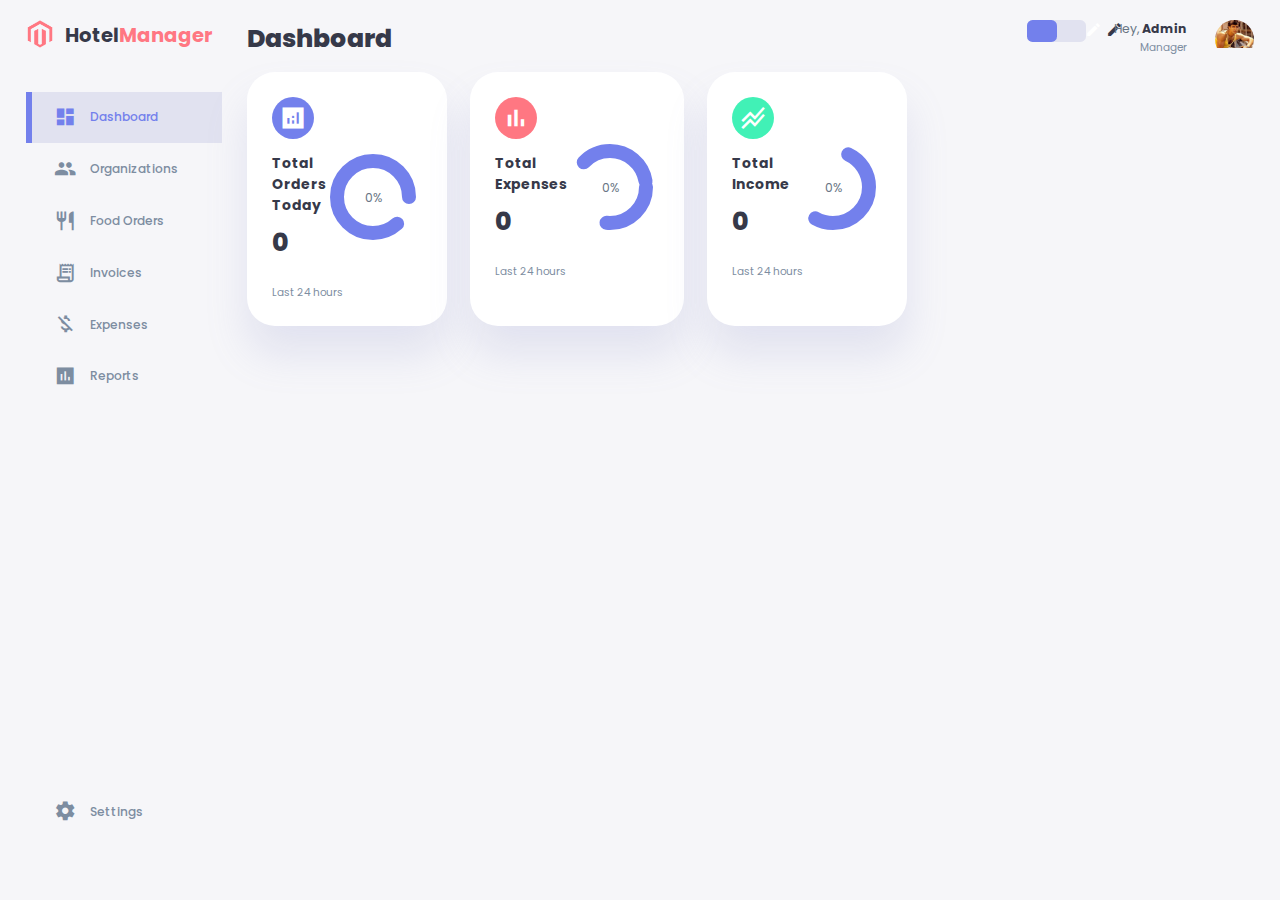
<file: index.html>
<!DOCTYPE html>
<html lang="en">
  <head>
    <meta charset="UTF-8" />
    <meta http-equiv="X-UA-Compatible" content="IE=edge" />
    <meta name="viewport" content="width=device-width, initial-scale=1.0" />
    <title>Hotel Expense Management Dashboard</title>
    <link href="https://fonts.googleapis.com/icon?family=Material+Icons+Sharp" rel="stylesheet" />
    <link rel="stylesheet" href="/asset/css/style.css" />
  </head>
  <body>
    <div class="container">
      <aside>
        <div class="top">
          <div class="logo">
            <img src="/asset/images/logo.png" alt="Logo" />
            <h2>Hotel<span class="danger">Manager</span></h2>
          </div>
          <div class="close" id="close-btn">
            <span class="material-icons-sharp"> close </span>
          </div>
        </div>

        <div class="sidebar">
          <a href="index.html" class="active">
            <span class="material-icons-sharp"> dashboard </span>
            <h3>Dashboard</h3>
          </a>
          <a href="organization.html">
            <span class="material-icons-sharp"> group </span>
            <h3>Organizations</h3>
          </a>
          <a href="food-order.html">
            <span class="material-icons-sharp"> restaurant </span>
            <h3>Food Orders</h3>
          </a>
          <a href="invoicing.html">
            <span class="material-icons-sharp"> receipt_long </span>
            <h3>Invoices</h3>
          </a>
          <a href="expense.html">
            <span class="material-icons-sharp"> money_off </span>
            <h3>Expenses</h3>
          </a>
          <a href="reports.html">
            <span class="material-icons-sharp"> assessment </span>
            <h3>Reports</h3>
          </a>
          <a href="profile.html">
            <span class="material-icons-sharp"> settings </span>
            <h3>Settings</h3>
          </a>
        </div>
      </aside>

      <main>
        <h1>Dashboard</h1>
        <div class="insights">
          <div class="sales">
            <span class="material-icons-sharp"> analytics </span>
            <div class="middle">
              <div class="left">
                <h3>Total Orders Today</h3>
                <h1 id="total-orders">0</h1>
              </div>
              <div class="progress">
                <svg>
                  <circle cx="38" cy="38" r="36"></circle>
                </svg>
                <div class="number">
                  <p id="total-revenue">0%</p>
                </div>
              </div>
            </div>
            <small class="text-muted"> Last 24 hours </small>
          </div>

          <div class="expenses">
            <span class="material-icons-sharp"> bar_chart </span>
            <div class="middle">
              <div class="left">
                <h3>Total Expenses</h3>
                <h1 id="total-expenses">0</h1>
              </div>
              <div class="progress">
                <svg>
                  <circle cx="38" cy="38" r="36"></circle>
                </svg>
                <div class="number">
                  <p id="expenses-percentage">0%</p>
                </div>
              </div>
            </div>
            <small class="text-muted"> Last 24 hours </small>
          </div>

          <div class="income">
            <span class="material-icons-sharp"> stacked_line_chart </span>
            <div class="middle">
              <div class="left">
                <h3>Total Income</h3>
                <h1 id="total-income">0</h1>
              </div>
              <div class="progress">
                <svg>
                  <circle cx="38" cy="38" r="36"></circle>
                </svg>
                <div class="number">
                  <p id="income-percentage">0%</p>
                </div>
              </div>
            </div>
            <small class="text-muted"> Last 24 hours </small>
          </div>
        </div>
      </main>

      <div class="right">
        <div class="top">
          <button id="menu-btn">
            <span class="material-icons-sharp"> menu </span>
          </button>
          <div class="theme-toggler">
            <span class="material-icons-sharp active"> light_mode </span>
            <span class="material-icons-sharp"> dark_mode </span>
          </div>
          <div class="profile">
            <div class="info">
              <p>Hey, <b>Admin</b></p>
              <small class="text-muted">Manager</small>
            </div>
            <div class="profile-photo">
              <img src="/asset/images/sallu-bhai.jpg" alt="Profile Picture" />
            </div>
          </div>
        </div>
      </div>
    </div>

    <script src="/asset/js/index.js"></script>
  </body>
</html>
</file>
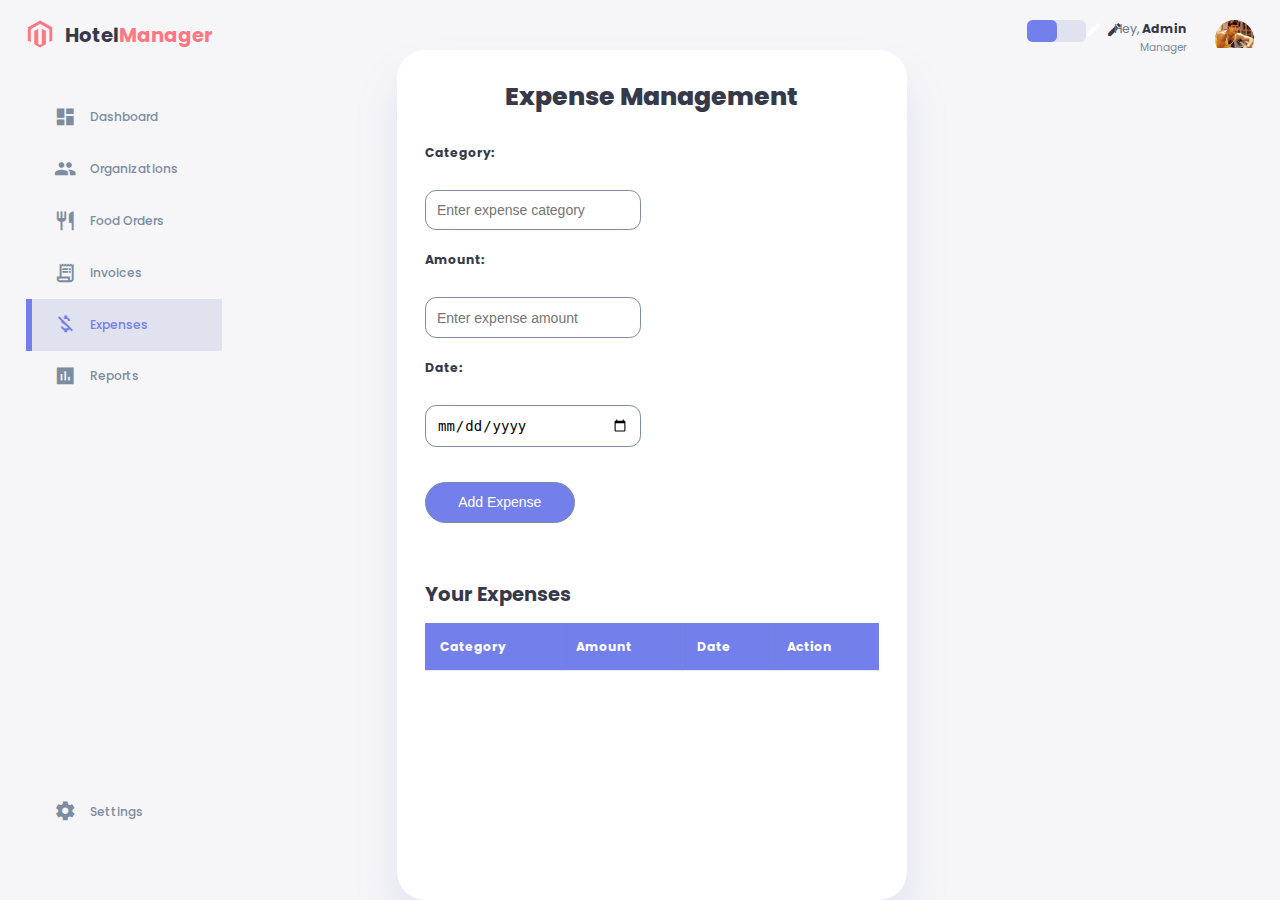
<file: expense.html>
<!DOCTYPE html>
  <html lang="en">
    <head>
      <meta charset="UTF-8" />
      <meta http-equiv="X-UA-Compatible" content="IE=edge" />
      <meta name="viewport" content="width=device-width, initial-scale=1.0" />
      <title>Expense Management</title>
      <link
        href="https://fonts.googleapis.com/icon?family=Material+Icons+Sharp"
        rel="stylesheet"
      />
      <link rel="stylesheet" href="/asset/css/style.css" />
      <link rel="stylesheet" href="/asset/css/expense.css" />
    </head>
    <body>
      <div class="container">
        <aside>
          <div class="top">
            <div class="logo">
              <img src="/asset/images/logo.png" alt="Logo" />
              <h2>Hotel<span class="danger">Manager</span></h2>
            </div>
            <div class="close" id="close-btn">
              <span class="material-icons-sharp">close</span>
            </div>
          </div>

          <div class="sidebar">
            <a href="index.html">
              <span class="material-icons-sharp">dashboard</span>
              <h3>Dashboard</h3>
            </a>
            <a href="organization.html">
              <span class="material-icons-sharp">group</span>
              <h3>Organizations</h3>
            </a>
            <a href="food-order.html">
              <span class="material-icons-sharp">restaurant</span>
              <h3>Food Orders</h3>
            </a>
            <a href="invoicing.html">
              <span class="material-icons-sharp">receipt_long</span>
              <h3>Invoices</h3>
            </a>
            <a href="expense.html" class="active">
              <span class="material-icons-sharp">money_off</span>
              <h3>Expenses</h3>
            </a>
            <a href="reports.html">
              <span class="material-icons-sharp">assessment</span>
              <h3>Reports</h3>
            </a>
            <a href="profile.html">
              <span class="material-icons-sharp">settings</span>
              <h3>Settings</h3>
            </a>
          </div>
        </aside>

        <main>
          <h1>Expense Management</h1>

          <!-- Expense Form -->
          <form id="expense-form">
            <label for="expense-category">Category:</label>
            <input
              type="text"
              id="expense-category"
              placeholder="Enter expense category"
              required
            />

            <label for="expense-amount">Amount:</label>
            <input
              type="number"
              id="expense-amount"
              placeholder="Enter expense amount"
              required
            />

            <label for="expense-date">Date:</label>
            <input type="date" id="expense-date" required />

            <button type="submit">Add Expense</button>
          </form>

          <!-- Section for Displaying Expenses -->
          <section id="expense-list">
            <h2>Your Expenses</h2>
            <table id="expenses-table">
              <thead>
                <tr>
                  <th>Category</th>
                  <th>Amount</th>
                  <th>Date</th>
                  <th>Action</th>
                </tr>
              </thead>
              <tbody></tbody>
            </table>
          </section>
        </main>

        <div class="right">
          <div class="top">
            <button id="menu-btn">
              <span class="material-icons-sharp">menu</span>
            </button>
            <div class="theme-toggler">
              <span class="material-icons-sharp active">light_mode</span>
              <span class="material-icons-sharp">dark_mode</span>
            </div>
            <div class="profile">
              <div class="info">
                <p>Hey, <b>Admin</b></p>
                <small class="text-muted">Manager</small>
              </div>
              <div class="profile-photo">
                <img src="/asset/images/sallu-bhai.jpg" alt="Profile Picture" />
              </div>
            </div>
          </div>
        </div>
      </div>

      <script src="/asset/js/expense.js"></script>
      <script src="/asset/js/index.js"></script>
    </body>
  </html>
</file>
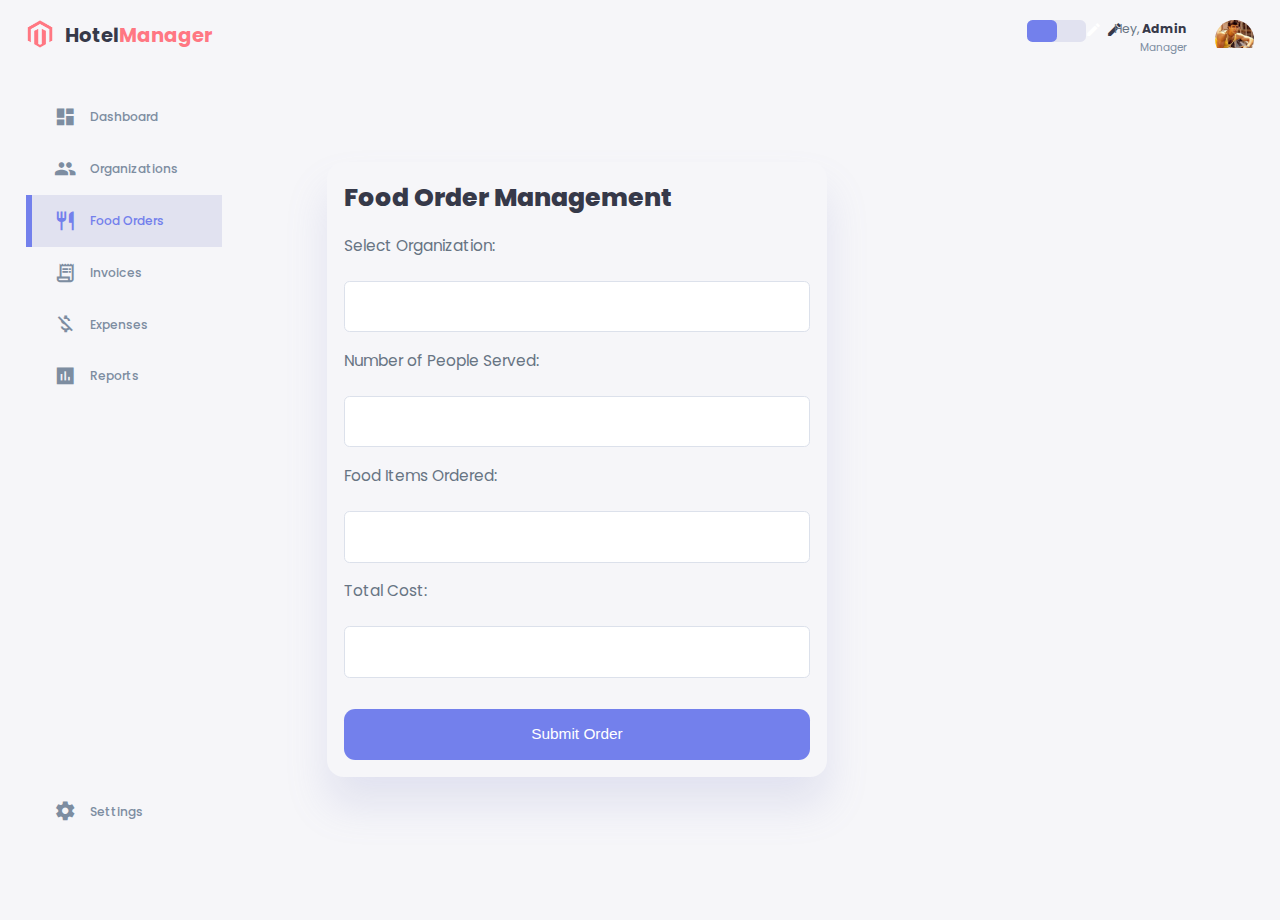
<file: food-order.html>
<!DOCTYPE html>
<html lang="en">
  <head>
    <meta charset="UTF-8" />
    <meta http-equiv="X-UA-Compatible" content="IE=edge" />
    <meta name="viewport" content="width=device-width, initial-scale=1.0" />
    <title>Food Order Management</title>
    <link href="https://fonts.googleapis.com/icon?family=Material+Icons+Sharp" rel="stylesheet" />
    <link rel="stylesheet" href="/asset/css/style.css" />
    <link rel="stylesheet" href="/asset/css/food-order.css">
  </head>
  <body>
    <div class="container">
      <aside>
        <div class="top">
          <div class="logo">
            <img src="/asset/images/logo.png" alt="Logo" />
            <h2>Hotel<span class="danger">Manager</span></h2>
          </div>
          <div class="close" id="close-btn">
            <span class="material-icons-sharp"> close </span>
          </div>
        </div>

        <div class="sidebar">
          <a href="index.html">
            <span class="material-icons-sharp"> dashboard </span>
            <h3>Dashboard</h3>
          </a>
          <a href="organization.html">
            <span class="material-icons-sharp"> group </span>
            <h3>Organizations</h3>
          </a>
          <a href="food-order.html" class="active">
            <span class="material-icons-sharp"> restaurant </span>
            <h3>Food Orders</h3>
          </a>
          <a href="invoicing.html">
            <span class="material-icons-sharp"> receipt_long </span>
            <h3>Invoices</h3>
          </a>
          <a href="expense.html">
            <span class="material-icons-sharp"> money_off </span>
            <h3>Expenses</h3>
          </a>
          <a href="reports.html">
            <span class="material-icons-sharp"> assessment </span>
            <h3>Reports</h3>
          </a>
          <a href="profile.html">
            <span class="material-icons-sharp"> settings </span>
            <h3>Settings</h3>
          </a>
        </div>
      </aside>

      <main>
        <form id="food-order-form" class="form-container">
          <h1>Food Order Management</h1>
          <label for="organization">Select Organization:</label>
          <select id="organization" required>
            <!-- Options will be populated here -->
          </select>
      
          <label for="people-served">Number of People Served:</label>
          <input type="number" id="people-served" required />
      
          <label for="food-items">Food Items Ordered:</label>
          <input type="text" id="food-items" required />
      
          <label for="total-cost">Total Cost:</label>
          <input type="number" id="total-cost" required />
      
          <button type="submit">Submit Order</button>
        </form>
      </main>
      
      

      <div class="right">
        <div class="top">
          <button id="menu-btn">
            <span class="material-icons-sharp"> menu </span>
          </button>
          <div class="theme-toggler">
            <span class="material-icons-sharp active"> light_mode </span>
            <span class="material-icons-sharp"> dark_mode </span>
          </div>
          <div class="profile">
            <div class="info">
              <p>Hey, <b>Admin</b></p>
              <small class="text-muted">Manager</small>
            </div>
            <div class="profile-photo">
              <img src="/asset/images/sallu-bhai.jpg" alt="Profile Picture" />
            </div>
          </div>
        </div>
      </div>
    </div>

    <script src="/asset/js/index.js"></script>
  </body>
</html>
</file>
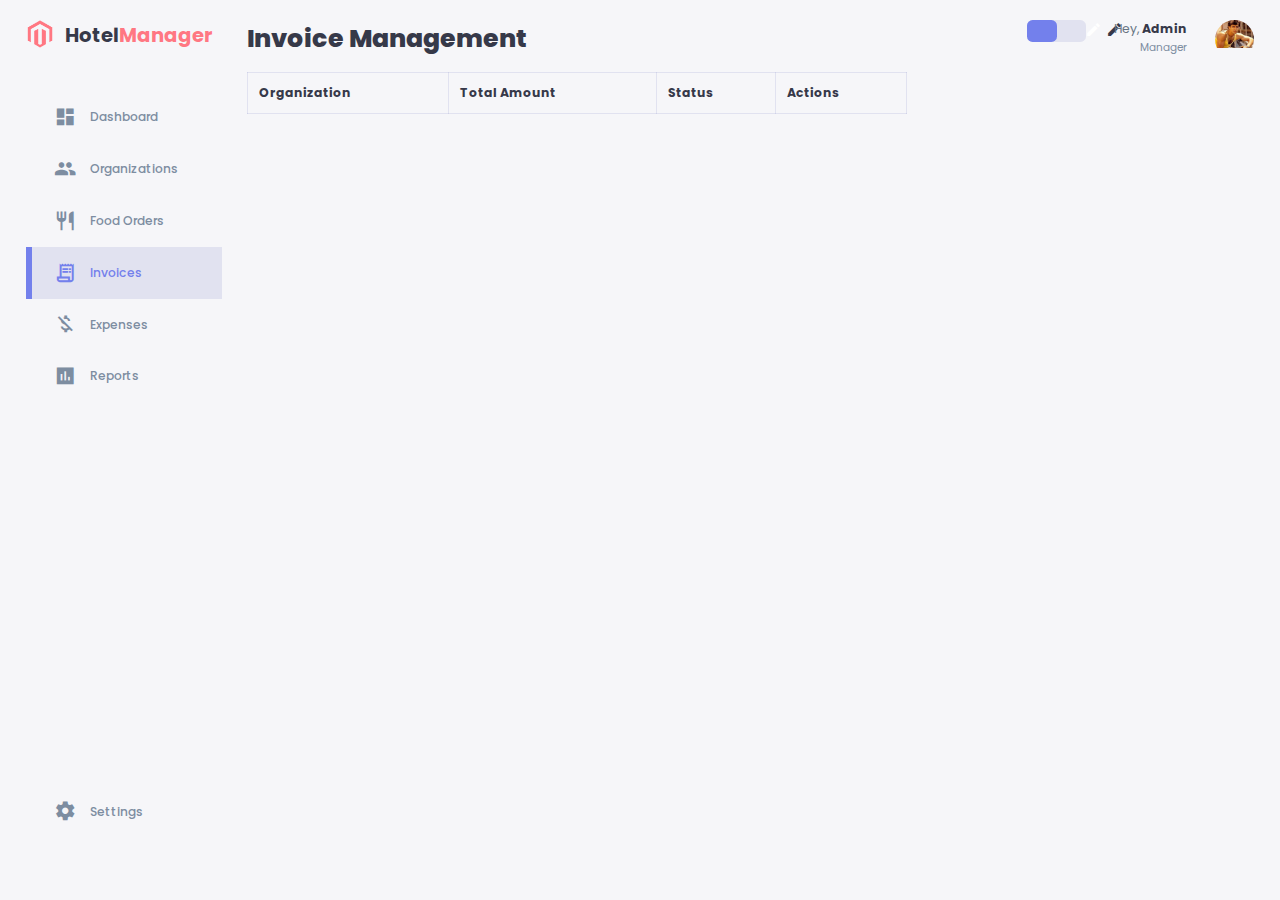
<file: invoicing.html>
<!DOCTYPE html>
<html lang="en">
  <head>
    <meta charset="UTF-8" />
    <meta http-equiv="X-UA-Compatible" content="IE=edge" />
    <meta name="viewport" content="width=device-width, initial-scale=1.0" />
    <title>Invoice Management</title>
    <link href="https://fonts.googleapis.com/icon?family=Material+Icons+Sharp" rel="stylesheet" />
    <link rel="stylesheet" href="/asset/css/style.css" />
  </head>
  <body>
    <div class="container">
      <aside>
        <div class="top">
          <div class="logo">
            <img src="/asset/images/logo.png" alt="Logo" />
            <h2>Hotel<span class="danger">Manager</span></h2>
          </div>
          <div class="close" id="close-btn">
            <span class="material-icons-sharp"> close </span>
          </div>
        </div>

        <div class="sidebar">
          <a href="index.html">
            <span class="material-icons-sharp"> dashboard </span>
            <h3>Dashboard</h3>
          </a>
          <a href="organization.html">
            <span class="material-icons-sharp"> group </span>
            <h3>Organizations</h3>
          </a>
          <a href="food-order.html">
            <span class="material-icons-sharp"> restaurant </span>
            <h3>Food Orders</h3>
          </a>
          <a href="invoicing.html" class="active">
            <span class="material-icons-sharp"> receipt_long </span>
            <h3>Invoices</h3>
          </a>
          <a href="expense.html">
            <span class="material-icons-sharp"> money_off </span>
            <h3>Expenses</h3>
          </a>
          <a href="reports.html">
            <span class="material-icons-sharp"> assessment </span>
            <h3>Reports</h3>
          </a>
          <a href="profile.html">
            <span class="material-icons-sharp"> settings </span>
            <h3>Settings</h3>
          </a>
        </div>
      </aside>

      <main>
        <h1>Invoice Management</h1>
        <table>
          <thead>
            <tr>
              <th>Organization</th>
              <th>Total Amount</th>
              <th>Status</th>
              <th>Actions</th>
            </tr>
          </thead>
          <tbody id="invoice-table-body">
            <!-- Invoices will be populated here -->
          </tbody>
        </table>
      </main>

      <div class="right">
        <div class="top">
          <button id="menu-btn">
            <span class="material-icons-sharp"> menu </span>
          </button>
          <div class="theme-toggler">
            <span class="material-icons-sharp active"> light_mode </span>
            <span class="material-icons-sharp"> dark_mode </span>
          </div>
          <div class="profile">
            <div class="info">
              <p>Hey, <b>Admin</b></p>
              <small class="text-muted">Manager</small>
            </div>
            <div class="profile-photo">
              <img src="/asset/images/sallu-bhai.jpg" alt="Profile Picture" />
            </div>
          </div>
        </div>
      </div>
    </div>

    <script src="/asset/js/index.js"></script>
  </body>
</html>
</file>
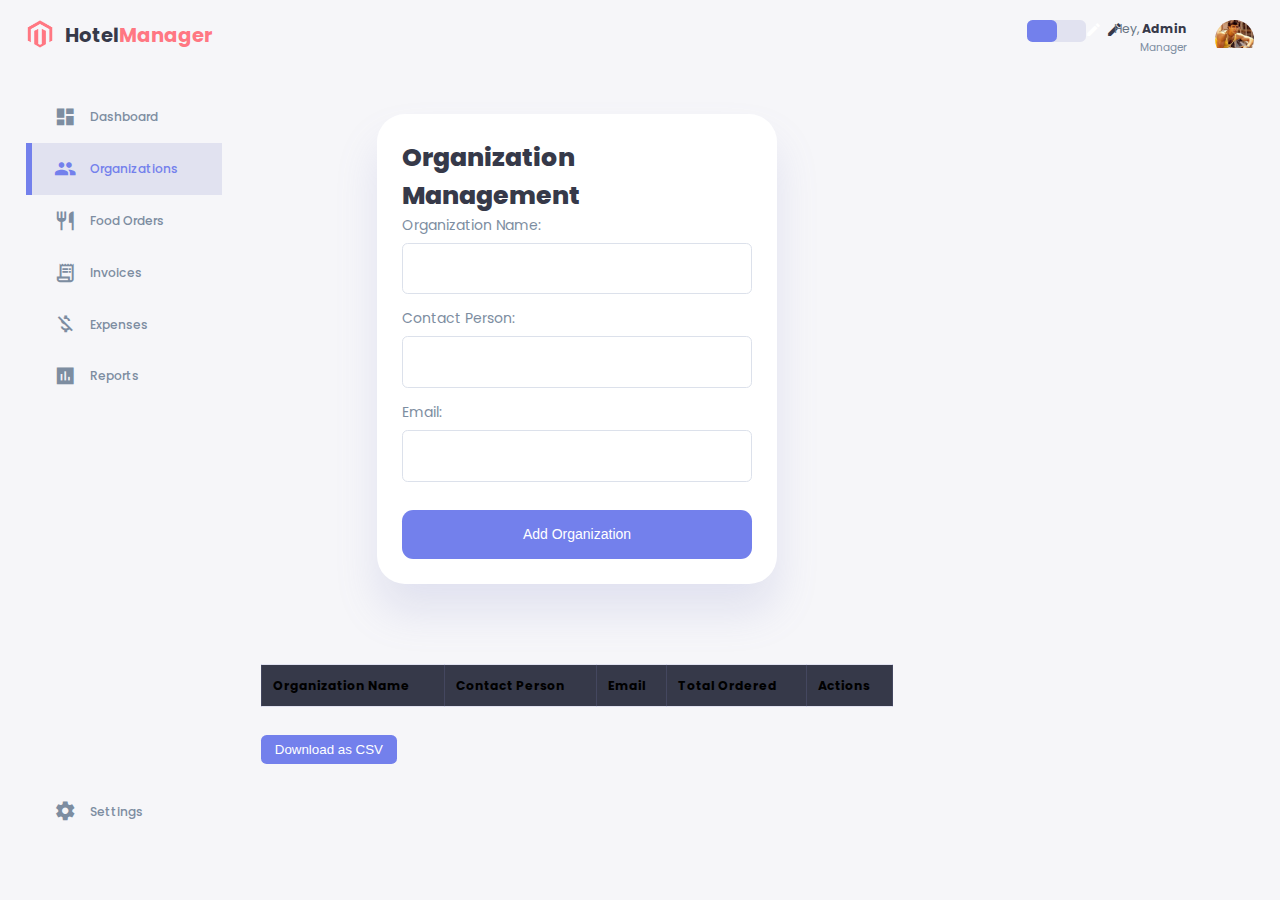
<file: organization.html>
<!DOCTYPE html>
<html lang="en">
  <head>
    <meta charset="UTF-8" />
    <meta http-equiv="X-UA-Compatible" content="IE=edge" />
    <meta name="viewport" content="width=device-width, initial-scale=1.0" />
    <title>Organization Management</title>
    <link href="https://fonts.googleapis.com/icon?family=Material+Icons+Sharp" rel="stylesheet" />
    <link rel="stylesheet" href="/asset/css/style.css" />
    <link rel="stylesheet" href="/asset/css/organization.css">
  </head>
  <body>
    <div class="container">
      <aside>
        <div class="top">
          <div class="logo">
            <img src="/asset/images/logo.png" alt="Logo" />
            <h2>Hotel<span class="danger">Manager</span></h2>
          </div>
          <div class="close" id="close-btn">
            <span class="material-icons-sharp"> close </span>
          </div>
        </div>

        <div class="sidebar">
          <a href="index.html">
            <span class="material-icons-sharp"> dashboard </span>
            <h3>Dashboard</h3>
          </a>
          <a href="organization.html" class="active">
            <span class="material-icons-sharp"> group </span>
            <h3>Organizations</h3>
          </a>
          <a href="food-order.html">
            <span class="material-icons-sharp"> restaurant </span>
            <h3>Food Orders</h3>
          </a>
          <a href="invoicing.html">
            <span class="material-icons-sharp"> receipt_long </span>
            <h3>Invoices</h3>
          </a>
          <a href="expense.html">
            <span class="material-icons-sharp"> money_off </span>
            <h3>Expenses</h3>
          </a>
          <a href="reports.html">
            <span class="material-icons-sharp"> assessment </span>
            <h3>Reports</h3>
          </a>
          <a href="profile.html">
            <span class="material-icons-sharp"> settings </span>
            <h3>Settings</h3>
          </a>
        </div>
      </aside>

      <main>
        <form id="organization-form">
          <h1>Organization Management</h1>
          <label for="org-name">Organization Name:</label>
          <input type="text" id="org-name" required />
          <label for="contact-person">Contact Person:</label>
          <input type="text" id="contact-person" required />
          <label for="email">Email:</label>
          <input type="email" id="email" required />
          <button type="submit">Add Organization</button>
        </form>
        <table>
          <thead>
            <tr>
              <th>Organization Name</th>
              <th>Contact Person</th>
              <th>Email</th>
              <th>Total Ordered</th>
              <th>Actions</th>
            </tr>
          </thead>
          <tbody id="organization-table-body">
            <!-- Organizations will be populated here -->
          </tbody>
        </table>
        <button id="download-btn">Download as CSV</button>
      </main>

      <div class="right">
        <div class="top">
          <button id="menu-btn">
            <span class="material-icons-sharp"> menu </span>
          </button>
          <div class="theme-toggler">
            <span class="material-icons-sharp active"> light_mode </span>
            <span class="material-icons-sharp"> dark_mode </span>
          </div>
          <div class="profile">
            <div class="info">
              <p>Hey, <b>Admin</b></p>
              <small class="text-muted">Manager</small>
            </div>
            <div class="profile-photo">
              <img src="/asset/images/sallu-bhai.jpg" alt="Profile Picture" />
            </div>
          </div>
        </div>
      </div>
    </div>

    <script src="/asset/js/index.js"></script>
    <script src="/asset/js/organization.js"></script>
  </body>
</html>
</file>
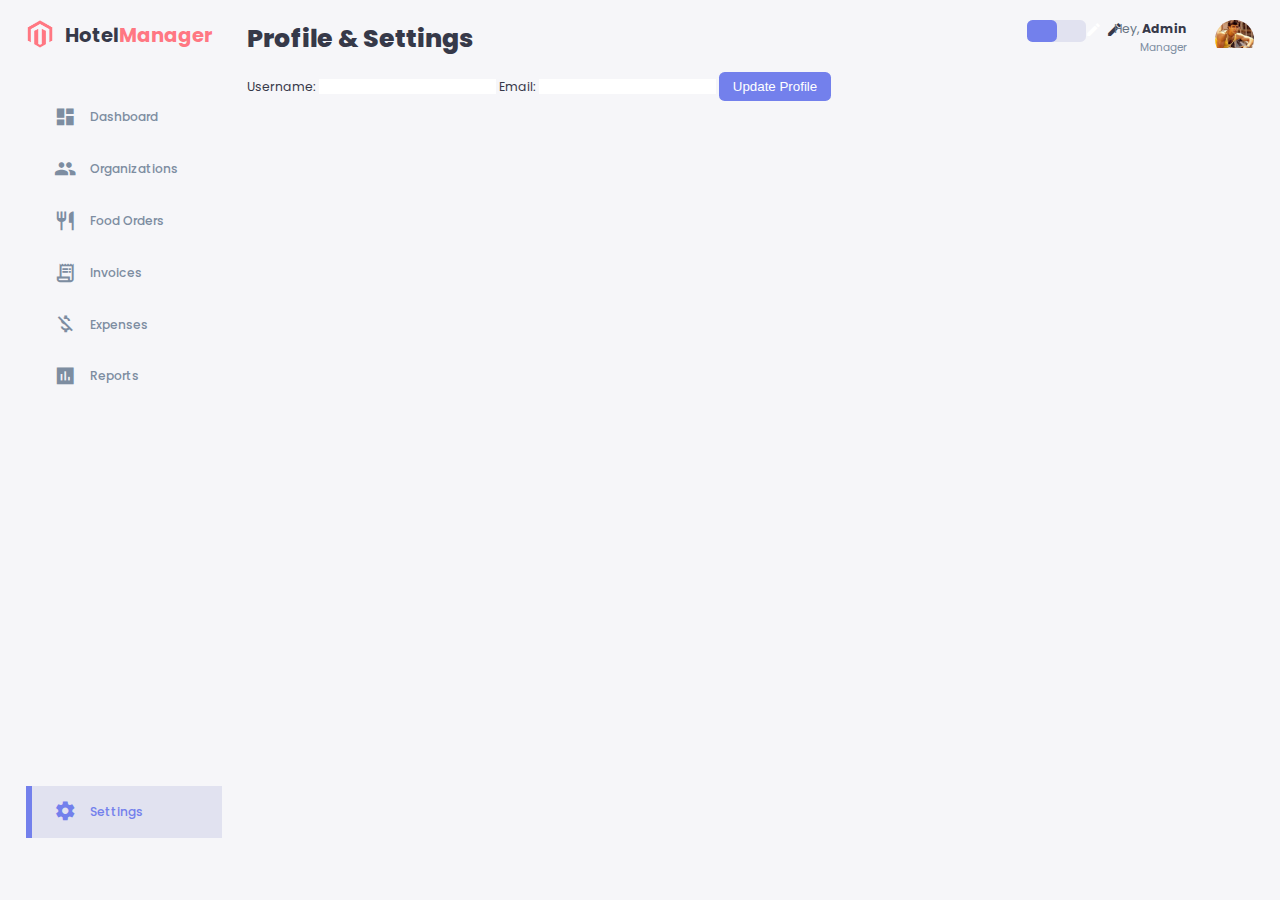
<file: profile.html>
<!DOCTYPE html>
<html lang="en">
  <head>
    <meta charset="UTF-8" />
    <meta http-equiv="X-UA-Compatible" content="IE=edge" />
    <meta name="viewport" content="width=device-width, initial-scale=1.0" />
    <title>Profile & Settings</title>
    <link href="https://fonts.googleapis.com/icon?family=Material+Icons+Sharp" rel="stylesheet" />
    <link rel="stylesheet" href="/asset/css/style.css" />
  </head>
  <body>
    <div class="container">
      <aside>
        <div class="top">
          <div class="logo">
            <img src="/asset/images/logo.png" alt="Logo" />
            <h2>Hotel<span class="danger">Manager</span></h2>
          </div>
          <div class="close" id="close-btn">
            <span class="material-icons-sharp"> close </span>
          </div>
        </div>

        <div class="sidebar">
          <a href="index.html">
            <span class="material-icons-sharp"> dashboard </span>
            <h3>Dashboard</h3>
          </a>
          <a href="organization.html">
            <span class="material-icons-sharp"> group </span>
            <h3>Organizations</h3>
          </a>
          <a href="food-order.html">
            <span class="material-icons-sharp"> restaurant </span>
            <h3>Food Orders</h3>
          </a>
          <a href="invoicing.html">
            <span class="material-icons-sharp"> receipt_long </span>
            <h3>Invoices</h3>
          </a>
          <a href="expense.html">
            <span class="material-icons-sharp"> money_off </span>
            <h3>Expenses</h3>
          </a>
          <a href="reports.html">
            <span class="material-icons-sharp"> assessment </span>
            <h3>Reports</h3>
          </a>
          <a href="profile.html" class="active">
            <span class="material-icons-sharp"> settings </span>
            <h3>Settings</h3>
          </a>
        </div>
      </aside>

      <main>
        <h1>Profile & Settings</h1>
        <form id="profile-form">
          <label for="admin-username">Username:</label>
          <input type="text" id="admin-username" required />
          <label for="admin-email">Email:</label>
          <input type="email" id="admin-email" required />
          <button type="submit">Update Profile</button>
        </form>
      </main>

      <div class="right">
        <div class="top">
          <button id="menu-btn">
            <span class="material-icons-sharp"> menu </span>
          </button>
          <div class="theme-toggler">
            <span class="material-icons-sharp active"> light_mode </span>
            <span class="material-icons-sharp"> dark_mode </span>
          </div>
          <div class="profile">
            <div class="info">
              <p>Hey, <b>Admin</b></p>
              <small class="text-muted">Manager</small>
            </div>
            <div class="profile-photo">
              <img src="/asset/images/sallu-bhai.jpg" alt="Profile Picture" />
            </div>
          </div>
        </div>
      </div>
    </div>

    <script src="./asset/js/index.js"></script>
  </body>
</html>
</file>
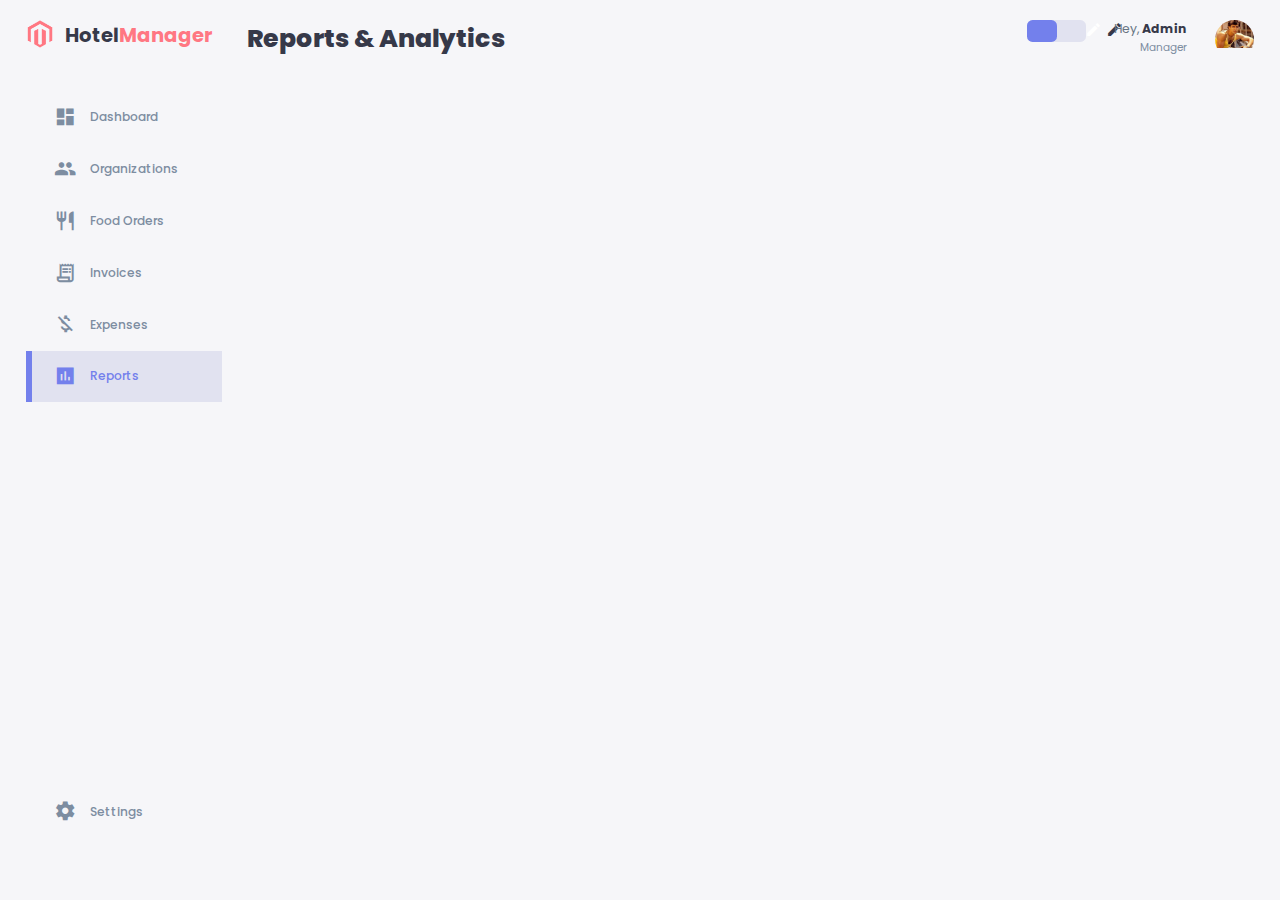
<file: reports.html>
<!DOCTYPE html>
<html lang="en">
  <head>
    <meta charset="UTF-8" />
    <meta http-equiv="X-UA-Compatible" content="IE=edge" />
    <meta name="viewport" content="width=device-width, initial-scale=1.0" />
    <title>Reports & Analytics</title>
    <link href="https://fonts.googleapis.com/icon?family=Material+Icons+Sharp" rel="stylesheet" />
    <link rel="stylesheet" href="/asset/css/style.css" />
  </head>
  <body>
    <div class="container">
      <aside>
        <div class="top">
          <div class="logo">
            <img src="/asset/images/logo.png" alt="Logo" />
            <h2>Hotel<span class="danger">Manager</span></h2>
          </div>
          <div class="close" id="close-btn">
            <span class="material-icons-sharp"> close </span>
          </div>
        </div>

        <div class="sidebar">
          <a href="index.html">
            <span class="material-icons-sharp"> dashboard </span>
            <h3>Dashboard</h3>
          </a>
          <a href="organization.html">
            <span class="material-icons-sharp"> group </span>
            <h3>Organizations</h3>
          </a>
          <a href="food-order.html">
            <span class="material-icons-sharp"> restaurant </span>
            <h3>Food Orders</h3>
          </a>
          <a href="invoicing.html">
            <span class="material-icons-sharp"> receipt_long </span>
            <h3>Invoices</h3>
          </a>
          <a href="expense.html">
            <span class="material-icons-sharp"> money_off </span>
            <h3>Expenses</h3>
          </a>
          <a href="reports.html" class="active">
            <span class="material-icons-sharp"> assessment </span>
            <h3>Reports</h3>
          </a>
          <a href="profile.html">
            <span class="material-icons-sharp"> settings </span>
            <h3>Settings</h3>
          </a>
        </div>
      </aside>

      <main>
        <h1>Reports & Analytics</h1>
        <div id="report-content">
          <!-- Reports will be displayed here -->
        </div>
      </main>

      <div class="right">
        <div class="top">
          <button id="menu-btn">
            <span class="material-icons-sharp"> menu </span>
          </button>
          <div class="theme-toggler">
            <span class="material-icons-sharp active"> light_mode </span>
            <span class="material-icons-sharp"> dark_mode </span>
          </div>
          <div class="profile">
            <div class="info">
              <p>Hey, <b>Admin</b></p>
              <small class="text-muted">Manager</small>
            </div>
            <div class="profile-photo">
              <img src="/asset/images/sallu-bhai.jpg" alt="Profile Picture" />
            </div>
          </div>
        </div>
      </div>
    </div>

    <script src="/asset/js/index.js"></script>
  </body>
</html>
</file>
<file: asset/css/style.css>
/* DECLARATIONS */
@import url("https://fonts.googleapis.com/css2?family=Poppins:wght@300;400;500;600;700;800&display=swap");

/* ROOT VARIABLES */
:root {
  --color-primary: #7380ec;
  --color-danger: #ff7782;
  --color-success: #41f1b6;
  --color-warning: #ffbb55;
  --color-white: #fff;
  --color-info-dark: #7d8da1;
  --color-info-light: #dce1eb;
  --color-dark: #363949;
  --color-light: rgba(132, 139, 200, 0.18);
  --color-primary-variant: #111e88;
  --color-dark-variant: #677483;
  --color-background: #f6f6f9;

  --card-border-radius: 2rem;
  --border-radius-1: 0.4rem;
  --border-radius-2: 0.8rem;
  --border-radius-3: 1.2rem;

  --card-padding: 1.8rem;
  --padding-1: 1.2rem;

  --box-shadow: 0 2rem 3rem var(--color-light);
}

/* DARK THEME VARIABLES */
.dark-theme-variables {
  --color-background: #181a1e;
  --color-white: #202528;
  --color-dark: #edeffd;
  --color-dark-variant: #a3bdcc;
  --color-light: rgba(0, 0, 0, 0.4);
  --box-shadow: 0 2rem 3rem var(--color-light);
}

/* STYLES */
* {
  margin: 0;
  padding: 0;
  outline: 0;
  appearance: none;
  border: 0;
  text-decoration: none;
  list-style: none;
  box-sizing: border-box;
}
html {
  font-size: 14px;
}
body {
  width: 100vw;
  height: 100vh;
  font-family: poppins, sans-serif;
  font-size: 0.88rem;
  background: var(--color-background);
  user-select: none;
  overflow-x: hidden;
  color: var(--color-dark);
}
.container {
  display: grid;
  width: 96%;
  margin: 0 auto;
  gap: 1.8rem;
  grid-template-columns: 14rem auto 23rem;
}
a {
  color: var(--color-dark);
}
img {
  display: block;
  width: 100%;
}
h1 {
  font-weight: 800;
  font-size: 1.8rem;
}
h2 {
  font-size: 1.4rem;
}
h3 {
  font-size: 0.87rem;
}
h4 {
  font-size: 0.8rem;
}
h5 {
  font-family: 0.77rem;
}
small {
  font-size: 0.75rem;
}
.profile-photo {
  width: 2.8rem;
  height: 2.8rem;
  border-radius: 50%;
  overflow: hidden;
}
.text-muted {
  color: var(--color-info-dark);
}
p {
  color: var(--color-dark-variant);
}
b {
  color: var(--color-dark);
}
.primary {
  color: var(--color-primary);
}
.danger {
  color: var(--color-danger);
}
.success {
  color: var(--color-success);
}
.warning {
  color: var(--color-warning);
}

/* START ASIDE */
aside {
  height: 100vh;
}
aside .top {
  display: flex;
  align-items: center;
  justify-content: space-between;
  margin-top: 1.4rem;
}
aside .logo {
  display: flex;
  gap: 0.8rem;
}
aside .logo img {
  width: 2rem;
  height: 2rem;
}
aside .close {
  display: none;
}

/* START SIDEBAR */
aside .sidebar {
  display: flex;
  flex-direction: column;
  height: 86vh;
  position: relative;
  top: 3rem;
}
aside h3 {
  font-weight: 500;
}
aside .sidebar a {
  display: flex;
  color: var(--color-info-dark);
  margin-left: 2rem;
  gap: 1rem;
  align-items: center;
  position: relative;
  height: 3.7rem;
  transition: all 300ms ease;
}
aside .sidebar a span {
  font-size: 1.6rem;
  transition: all 300ms ease;
}
aside .sidebar a:last-child {
  position: absolute;
  bottom: 2rem;
  width: 100%;
}
aside .sidebar a.active {
  background: var(--color-light);
  color: var(--color-primary);
  margin-left: 0;
}
aside .sidebar a.active:before {
  content: "";
  width: 6px;
  height: 100%;
  background: var(--color-primary);
}
aside .sidebar a.active span {
  color: var(--color-primary);
  margin-left: calc(1rem - 6px);
}
aside .sidebar a:hover {
  color: var(--color-primary);
}
aside .sidebar a:hover span {
  margin-left: 1rem;
}
aside .sidebar .message-count {
  background: var(--color-danger);
  color: var(--color-white);
  padding: 2px 10px;
  font-size: 11px;
  border-radius: var(--border-radius-1);
}
/* END SIDEBAR */
/* END ASIDE */

/* START MAIN */
main {
  margin-top: 1.4rem;
}

/* START DATE INPUT */
main .date {
  display: inline-block;
  background: var(--color-light);
  border-radius: var(--border-radius-1);
  margin-top: 1rem;
  padding: 0.5rem 1.6rem;
}
main .date input[type="date"] {
  background: transparent;
  color: var(--color-dark);
}
/* END DATE INPUT */

/* START INSIGHTS */
main .insights {
  display: grid;
  grid-template-columns: repeat(3, 1fr);
  gap: 1.6rem;
}
main .insights > div {
  background: var(--color-white);
  padding: var(--card-padding);
  border-radius: var(--card-border-radius);
  margin-top: 1rem;
  box-shadow: var(--box-shadow);
  transition: all 300ms ease;
}
main .insights > div:hover {
  cursor: pointer;
  box-shadow: none;
}
main .insights > div span {
  background: var(--color-primary);
  padding: 0.5rem;
  border-radius: 50%;
  color: var(--color-white);
  font-size: 2rem;
}
main .insights > div.expenses span {
  background: var(--color-danger);
}
main .insights > div.income span {
  background: var(--color-success);
}
main .insights > div .middle {
  display: flex;
  align-items: center;
  justify-content: space-between;
}
main .insights h3 {
  margin: 1rem 0 0.6rem;
  font-size: 1rem;
}
main .insights .progress {
  position: relative;
  width: 92px;
  height: 92px;
  border-radius: 50%;
}
main .insights svg {
  width: 7rem;
  height: 7rem;
}
main .insights svg circle {
  fill: none;
  stroke: var(--color-primary);
  stroke-width: 14;
  stroke-linecap: round;
  transform: translate(5px, 5px);
  stroke-dasharray: 110;
  stroke-dashoffset: 92;
}
main .insights .sales svg circle {
  stroke-dashoffset: -30;
  stroke-dasharray: 200;
}
main .insights .expenses svg circle {
  stroke-dashoffset: 20;
  stroke-dasharray: 80;
}
main .insights .income svg circle {
  stroke-dashoffset: 35;
}
main .insights .progress .number {
  position: absolute;
  top: -2px;
  left: -2px;
  height: 100%;
  width: 100%;
  display: flex;
  justify-content: center;
  align-items: center;
}
main .insights small {
  margin-top: 1.6rem;
  display: block;
}
/* END INSIGHTS */

/* START RECENT ORDERS */
main .recent-orders {
  margin-top: 2rem;
}
main .recent-orders h2 {
  margin-bottom: 0.8rem;
}
main .recent-orders table {
  background: var(--color-white);
  width: 100%;
  border-radius: var(--card-border-radius);
  padding: var(--card-padding);
  text-align: center;
  box-shadow: var(--box-shadow);
  transition: all 300ms ease;
}
main .recent-orders table:hover {
  cursor: pointer;
  box-shadow: none;
}
main table tbody td {
  height: 2.8rem;
  border-bottom: 1px solid var(--color-light);
  color: var(--color-dark-variant);
}
main table tbody tr:last-child td {
  border: none;
}
main .recent-orders a {
  text-align: center;
  display: block;
  margin: 1rem auto;
  color: var(--color-primary);
}
/* END RECENT ORDERS */

/* START RIGHT SECTION */
.right {
  margin-top: 1.4rem;
}
.right .top {
  display: flex;
  justify-content: end;
  gap: 2rem;
}
.right .top button {
  display: none;
}
.right .theme-toggler {
  background: var(--color-light);
  display: flex;
  justify-content: space-between;
  align-items: center;
  height: 1.6rem;
  width: 4.2rem;
  cursor: pointer;
  border-radius: var(--border-radius-1);
}
.right .theme-toggler span {
  font-size: 1.2rem;
  width: 50%;
  height: 100%;
  display: flex;
  align-items: center;
  justify-content: center;
}
.right .theme-toggler span.active {
  background: var(--color-primary);
  color: white;
  border-radius: var(--border-radius-1);
}
.right .top .profile {
  display: flex;
  gap: 2rem;
  text-align: right;
}

/* START RECENT UPDATES */
.right .recent-updates {
  margin-top: 1rem;
}
.right .recent-updates h2 {
  margin-bottom: 0.8rem;
}
.right .recent-updates .updates {
  background: var(--color-white);
  padding: var(--card-padding);
  border-radius: var(--card-border-radius);
  box-shadow: var(--box-shadow);
  transition: all 300ms ease;
}
.right .recent-updates .updates:hover {
  cursor: pointer;
  box-shadow: none;
}
.right .recent-updates .updates .update {
  display: grid;
  grid-template-columns: 2.6rem auto;
  gap: 1rem;
  margin-bottom: 1rem;
}
/* END RECENT UPDATES */

/* START SALES ANALYTICS */
.right .sales-analytics {
  margin-top: 2rem;
}
.right .sales-analytics h2 {
  margin-bottom: 0.8rem;
}
.right .sales-analytics .item {
  background: var(--color-white);
  display: flex;
  align-items: center;
  gap: 1rem;
  margin-bottom: 0.7rem;
  padding: 1.4rem var(--card-padding);
  border-radius: var(--border-radius-3);
  box-shadow: var(--box-shadow);
  transition: all 300ms ease;
}
.right .sales-analytics .item:hover {
  cursor: pointer;
  box-shadow: none;
}
.right .sales-analytics .item .right {
  display: flex;
  justify-content: space-between;
  align-items: start;
  margin: 0;
  width: 100%;
}
.right .sales-analytics .item .icon {
  padding: 0.6rem;
  color: var(--color-white);
  border-radius: 50%;
  background: var(--color-primary);
  display: flex;
}
.right .sales-analytics .item.offline .icon {
  background: var(--color-danger);
}
.right .sales-analytics .item.customers .icon {
  background: var(--color-success);
}
.right .sales-analytics .add-product {
  background: transparent;
  border: 2px dashed var(--color-primary);
  color: var(--color-primary);
  display: flex;
  align-items: center;
  justify-content: center;
}
.right .sales-analytics .add-product:hover {
  background: var(--color-primary);
  color: white;
}
.right .sales-analytics .add-product div {
  display: flex;
  align-items: center;
  gap: 0.6rem;
}
.right .sales-analytics .add-product h3 {
  font-weight: 600;
}
/* END SALES ANALYTICS */
/* END RIGHT SECTION */

/* START MEDIA QUERIES */
/* TABLETS AND SMALL LAPTOPS */
@media screen and (max-width: 1200px) {
  .container {
    width: 94%;
    grid-template-columns: 7rem auto 23rem;
  }
  aside .logo h2 {
    display: none;
  }
  aside .sidebar h3 {
    display: none;
  }
  aside .sidebar a {
    width: 5.6rem;
  }
  aside .sidebar a:last-child {
    position: relative;
    margin-top: 1.8rem;
  }
  main .insights {
    grid-template-columns: 1fr;
    gap: 0;
  }
  main .recent-orders {
    width: 94%;
    position: absolute;
    left: 50%;
    transform: translateX(-50%);
    margin: 2rem 0 0 8.8rem;
  }
  main .recent-orders table {
    width: 83vw;
  }
  main .recent-orders table thead tr th:first-child,
  main .recent-orders table thead tr th:last-child {
    display: none;
  }
  main .recent-orders table tbody tr td:first-child,
  main .recent-orders table tbody tr td:last-child {
    display: none;
  }
}

/* SMALL TABLETS AND MOBILE */
@media screen and (max-width: 768px) {
  .container {
    width: 100%;
    grid-template-columns: 1fr;
  }
  aside {
    position: fixed;
    left: -100%;
    background: var(--color-white);
    width: 18rem;
    z-index: 3;
    box-shadow: 1rem 3rem 4rem var(--color-light);
    height: 100vh;
    padding-right: var(--card-padding);
    display: none;
    animation: showMenu 400ms ease forwards;
  }
  @keyframes showMenu {
    to {
      left: 0;
    }
  }
  aside .logo {
    margin-left: 1rem;
  }
  aside .logo h2 {
    display: inline;
  }
  aside .sidebar h3 {
    display: inline;
  }
  aside .sidebar a {
    width: 100%;
    height: 3.4rem;
  }
  aside .sidebar a:last-child {
    position: absolute;
    bottom: 5rem;
  }
  aside .close {
    display: inline-block;
    cursor: pointer;
  }
  main {
    margin-top: 8rem;
    padding: 0 1rem;
  }
  main .recent-orders {
    position: relative;
    margin: 3rem 0 0 0;
    width: 100%;
  }
  main .recent-orders table {
    width: 100%;
    margin: 0;
  }
  .right {
    width: 94%;
    margin: 0 auto 4rem;
  }
  .right .top {
    position: fixed;
    top: 0;
    left: 0;
    align-items: center;
    padding: 0 0.8rem;
    height: 4.6rem;
    background: var(--color-white);
    width: 100%;
    margin: 0;
    z-index: 2;
    box-shadow: 0 1rem 1rem var(--color-light);
  }
  .right .top .theme-toggler {
    width: 4.4rem;
    position: absolute;
    left: 66%;
  }
  .right .top .profile .info {
    display: none;
  }
  .right .top button {
    display: inline-block;
    background: transparent;
    cursor: pointer;
    color: var(--color-dark);
    position: absolute;
    left: 1rem;
  }
  .right .top button span {
    font-size: 2rem;
  }
}
/* END MEDIA QUERIES */

/* Add new styles for the new sections */
#organization-management, #food-order-management, #invoicing, #expense-management, #reports, #profile-settings {
  margin-top: 2rem;
}

table {
  width: 100%;
  border-collapse: collapse;
  margin-top: 1rem;
}

table th, table td {
  padding: 0.8rem;
  border: 1px solid var(--color-light);
  text-align: left;
}

button {
  margin-top: 1rem;
  padding: 0.5rem 1rem;
  background-color: var(--color-primary);
  color: var(--color-white);
  border: none;
  border-radius: var(--border-radius-1);
  cursor: pointer;
}

button:hover {
  background-color: var(--color-primary-variant);
}
</file>
<file: asset/css/expense.css>
/* Root Colors */
:root {
  --color-primary: #7380ec;
  --color-danger: #ff7782;
  --color-success: #41f1b6;
  --color-warning: #ffbb55;
  --color-white: #fff;
  --color-info-dark: #7d8da1;
  --color-info-light: #dce1eb;
  --color-dark: #363949;
  --color-light: rgba(132, 139, 200, 0.18);
  --color-primary-variant: #111e88;
  --color-dark-variant: #677483;
  --color-background: #f6f6f9;

  --card-border-radius: 2rem;
  --border-radius-1: 0.4rem;
  --border-radius-2: 0.8rem;
  --border-radius-3: 1.2rem;

  --card-padding: 1.8rem;
  --padding-1: 1.2rem;

  --box-shadow: 0 2rem 3rem var(--color-light);
}

/* Main Styling */
main {
  flex-grow: 1;
  padding: 2rem;
  background-color: var(--color-white);
  border-radius: var(--card-border-radius);
  box-shadow: var(--box-shadow);
  display: flex;
  flex-direction: column;
  align-items: center;
  margin-left: 150px;
  margin-top: 50px; /* Space from the top on larger screens */
}
form {
  display: grid;
  grid-template-columns: 1fr 1fr;
  gap: 1.5rem;
  margin-bottom: 2rem;
  width: 100%; /* Full width */
  max-width: 600px; /* Limit width for better appearance */
}

#expense-list {
  margin-top: 2rem;
  width: 100%; /* Full width */
  max-width: 600px; /* Limit width for better appearance */
}

main h1 {
  margin-bottom: 2rem;
}

form label {
  grid-column: 1 / 3;
  margin-bottom: 0.5rem;
  font-weight: bold;
}

form input,
form button {
  padding: 0.8rem;
  border: 1px solid var(--color-info-dark);
  border-radius: var(--border-radius-2);
  font-size: 1rem;
}

form button {
  width: 150px;
  grid-column: 1 / 3;
  background-color: var(--color-primary);
  color: var(--color-white);
  cursor: pointer;
  border-radius: 40px;
  transition: background-color 0.3s;
}

form button:hover {
  background-color: var(--color-primary-variant);
}

#expenses-table {
  width: 100%;
  border-collapse: collapse;
}

#expenses-table th,
#expenses-table td {
  padding: 1rem;
  border-bottom: 1px solid var(--color-light);
}

#expenses-table th {
  background-color: var(--color-primary);
  color: var(--color-white);
  text-align: left;
}

#expenses-table tr:hover {
  background-color: var(--color-light);
}

.delete-btn {
  background-color: var(--color-danger);
  color: var (--color-white);
  padding: 0.5rem 1rem;
  border: none;
  border-radius: var(--border-radius-1);
  cursor: pointer;
}
/* Media Queries for Mobile Devices */
@media (max-width: 768px) {
  main {
    /* margin-left: 0; */
    margin-top: 80px; /* Increased margin from the top for mobile devices */
    margin-left: 10px;
    margin-right: 10px;
    padding: 1rem;
    max-width: 100%; /* Ensure full width for smaller screens */
  }

  form {
    grid-template-columns: 1fr; /* Stack the form inputs in a single column */
    max-width: 98%; /* Reduce the width of the form */
    margin: 10px auto; /* Center the form with some top spacing */
    padding: 1rem; /* Add padding inside the form for spacing */
    text-align: left; /* Center the text inside form */
  }


  form button {
    grid-column: 1 / 2; /* Align the button with the single-column form */
    width: 100%; /* Full-width button on mobile */
  }

  #expenses-table {
    width: 100%; /* Ensure the table is responsive */
  }

  #expenses-table th,
  #expenses-table td {
    padding: 0.5rem; /* Smaller padding for mobile */
    font-size: 0.9rem; /* Slightly smaller font size for better readability */
  }
}

@media (max-width: 480px) {
  form input,
  form button {
    font-size: 0.9rem; /* Smaller font size for very small screens */
    padding: 0.6rem;
  }

  form label {
    font-size: 0.9rem; /* Adjust label size for better readability */
  }

  form {
    max-width: 85%; /* Slightly narrower form for smaller devices */
    margin: 30px auto; /* Increase top margin for more space at the top */
    padding: 1.5rem; /* Increase padding for comfortable spacing */
    background-color: var(--color-white); /* Add background color if needed */
    box-shadow: var(--box-shadow); /* Optional box shadow */
  }

  #expenses-table th,
  #expenses-table td {
    font-size: 0.8rem; /* Adjust table font size for smaller screens */
  }

  #expenses-table th,
  #expenses-table td {
    padding: 0.4rem; /* Further reduce padding for very small screens */
  }
}
</file>
<file: asset/css/food-order.css>
/* Centering the form */
main {
    display: flex;
    justify-content: center;   /* Centers horizontally */
    align-items: center;       /* Centers vertically */
    min-height: 100vh;         /* Ensures it takes full viewport height */
    background-color: var(--color-background);
  }
  
  form#food-order-form {
    background-color: var(--color-background);
    padding: var(--padding-1);
    border-radius: var(--border-radius-3);
    box-shadow: var(--box-shadow);
    display: flex;
    flex-direction: column;
    gap: 1.2rem;
    max-width: 500px;
    width: 100%;               /* Ensure form takes up appropriate width */
    margin: 0 auto;            /* For horizontal centering */
  }
  
  
  form#food-order-form label {
    color: var(--color-dark-variant);
    font-size: 1.1rem;
    margin-bottom: 0.5rem;
    display: block;
  }
  
  form#food-order-form select,
  form#food-order-form input {
    width: 100%;
    padding: var(--padding-1);
    border-radius: var(--border-radius-1);
    border: 1px solid var(--color-info-light);
    background-color: var(--color-white);
    color: var(--color-dark);
    font-size: 1rem;
    transition: border-color 0.3s ease-in-out;
  }
  
  form#food-order-form select:focus,
  form#food-order-form input:focus {
    border-color: var(--color-primary);
    outline: none;
  }
  
  form#food-order-form button {
    background-color: var(--color-primary);
    color: var(--color-white);
    padding: var(--padding-1);
    border-radius: var(--border-radius-2);
    border: none;
    cursor: pointer;
    font-size: 1.1rem;
    transition: background-color 0.3s ease;
  }
  
  form#food-order-form button:hover {
    background-color: var(--color-primary-variant);
  }
  
  form#food-order-form button:active {
    background-color: var(--color-primary-variant);
    transform: scale(0.98);
  }
  
  form#food-order-form input[type="number"]::-webkit-inner-spin-button,
  form#food-order-form input[type="number"]::-webkit-outer-spin-button {
    -webkit-appearance: none;
    margin: 0;
  }
</file>
<file: asset/css/organization.css>
:root {
  --color-primary: #7380ec;
  --color-danger: #ff7782;
  --color-success: #41f1b6;
  --color-warning: #ffbb55;
  --color-white: #fff;
  --color-info-dark: #7d8da1;
  --color-info-light: #dce1eb;
  --color-dark: #363949;
  --color-light: rgba(132, 139, 200, 0.18);
  --color-primary-variant: #111e88;
  --color-dark-variant: #677483;
  --color-background: #f6f6f9;

  --card-border-radius: 2rem;
  --border-radius-1: 0.4rem;
  --border-radius-2: 0.8rem;
  --border-radius-3: 1.2rem;

  --card-padding: 1.8rem;
  --padding-1: 1.2rem;

  --box-shadow: 0 2rem 3rem var(--color-light);
}

main {
  padding: 1rem;
}

form#organization-form {
  background-color: var(--color-white);
  padding: var(--card-padding);
  border-radius: var(--card-border-radius);
  box-shadow: var(--box-shadow);
  width: 400px;
  display: flex;
  flex-direction: column;
  margin: 80px auto; /* Center the form horizontally */
}

form#organization-form label {
  color: var(--color-info-dark);
  font-size: 1rem;
  margin-bottom: 0.5rem;
}

form#organization-form input[type="text"],
form#organization-form input[type="email"] {
  padding: var(--padding-1);
  border: 1px solid var(--color-info-light);
  border-radius: var(--border-radius-1);
  font-size: 1rem;
  color: var(--color-dark);
  background-color: var(--color-white);
  margin-bottom: 1rem;
  transition: border 0.3s ease;
}

form#organization-form input[type="text"]:focus,
form#organization-form input[type="email"]:focus {
  outline: none;
  border: 1px solid var(--color-primary);
}

form#organization-form button[type="submit"] {
  padding: var(--padding-1);
  background-color: var(--color-primary);
  color: var(--color-white);
  border: none;
  border-radius: var(--border-radius-2);
  font-size: 1rem;
  cursor: pointer;
  transition: background-color 0.3s ease;
}

form#organization-form button[type="submit"]:hover {
  background-color: var(--color-primary-variant);
}

form#organization-form button[type="submit"]:focus {
  outline: none;
}

table {
  margin-top: 2rem;
  width: 100%;
  border-radius: 5px;
  border: #000000 solid 1px;
  overflow-x: auto; /* Allow horizontal scroll */
}

table th {
  color: #000000;
  background: var(--color-dark);
}

button#download-btn {
  margin-top: 2rem;
}

/* Media Queries for Responsiveness */
@media (max-width: 768px) {
  form#organization-form {
    width: 90%; /* Use relative width on smaller screens */
    margin-left: auto;
    margin-right: auto;
  }

  table {
    font-size: 0.9rem; /* Slightly reduce text size for better fit */
  }
}

@media (max-width: 480px) {
  form#organization-form {
    width: 100%; /* Full width on very small devices */
    padding: 1rem; /* Reduce padding */
  }

  table {
    width: 100%;
    display: block;
    overflow-x: auto;
  }

  table th,
  table td {
    padding: 0.5rem;
  }
}
</file>
